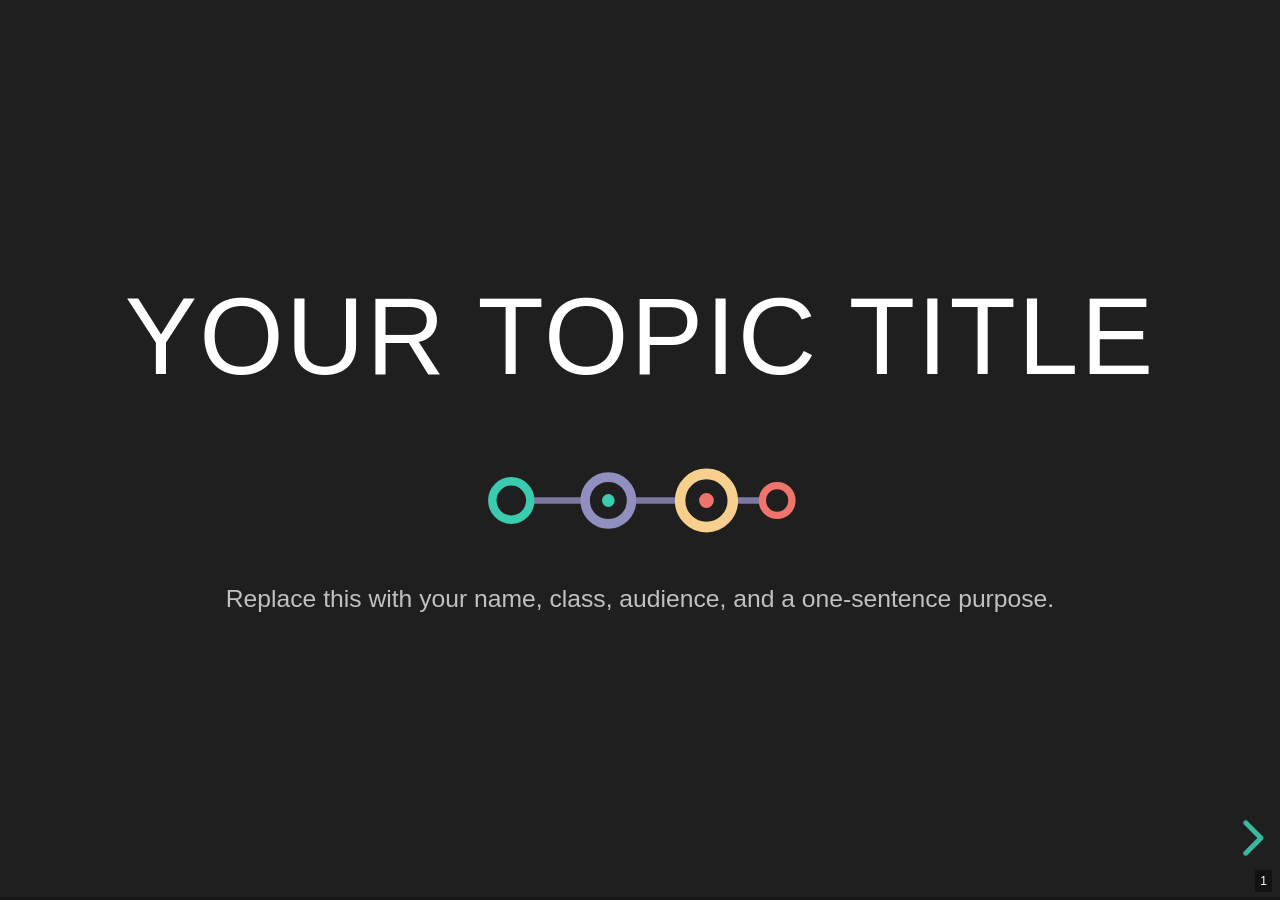
<file: index.html>
<!doctype html>
<html lang="en">
  <head>
    <meta charset="utf-8">
    <meta name="viewport" content="width=device-width, initial-scale=1.0, maximum-scale=1.0, user-scalable=no">
    <meta name="description" content="Student-created Reveal.js quiz slideshow project">
    <title>My Interactive Quiz Slideshow</title>

    <link rel="stylesheet" href="css/reset.css">
    <link rel="stylesheet" href="css/reveal.css">
    <link rel="stylesheet" href="css/student-customizations.css">
    <link rel="stylesheet" href="lib/css/monokai.css">

    <script>
      const printStyle = document.createElement("link");
      printStyle.rel = "stylesheet";
      printStyle.type = "text/css";
      printStyle.href = window.location.search.match(/print-pdf/gi)
        ? "css/print/pdf.css"
        : "css/print/paper.css";
      document.head.appendChild(printStyle);
    </script>
  </head>

  <body>
    <div class="reveal">
      <div class="slides">

        <!-- TITLE SLIDE: Replace the visible placeholder text. -->
        <section class="center">
          <h1>Your Topic Title</h1>
          <img class="project-mark" src="images/template-mark.svg" alt="Abstract connected circles">
          <p class="project-subtitle">Replace this with your name, class, audience, and a one-sentence purpose.</p>
        </section>

        <!--
          TEN BLANK CONTENT SLIDES
          Keep at least ten teaching/content slides. Add headings, text, images,
          diagrams, citations, and optional interactive components.
        -->
        <section>
          <!-- CONTENT SLIDE 1: This has example content. -->
            <h1>This is a header 1 text without formating</h1>
          <p>This is paragraph text without any formating</p>
          <ul>
            <li>This is a bullet point list</li>
            <li>The list can also be formated from this default</li>
          </ul>
        </section>

        <section>
          <!-- CONTENT SLIDE 2: This has example formted content. -->
        <h1 class="b">This is a header 1 text with color formating</h1>
          <p class="big">This is paragraph text with size formating</p>
          <ul>
            <li>This is a bullet point list</li>
            <li>The list can also be formated</li>
            <li>Even specific <span class="y">words</span></li>
          </ul>
        </section>

        <section>
          <!-- CONTENT SLIDE 3: This has an example of image insertion with a caption. -->
           <p>This has an example of image insertion with a caption.</p>
           <figure>
              <img class="img" src="images/capybara.png" alt="Capybara">
              <figcaption>Source: Rainforest Alliance</figcaption>
          </figure>
        </section>

        <section>
          <!-- CONTENT SLIDE 4: Add your HTML content inside this section. -->
           <h1>Slide 4</h1>
        </section>

        <section>
          <!-- CONTENT SLIDE 5: Add your HTML content inside this section. -->
           <h1>Slide 5</h1>
        </section>

        <section>
          <!-- CONTENT SLIDE 6: Add your HTML content inside this section. -->
           <h1>Slide 6</h1>
        </section>

        <section>
          <!-- CONTENT SLIDE 7: Add your HTML content inside this section. -->
           <h1>Slide 7</h1>
        </section>

        <section>
          <!-- CONTENT SLIDE 8: Add your HTML content inside this section. -->
           <h1>Slide 8</h1>
        </section>

        <section>
          <!-- CONTENT SLIDE 9: Add your HTML content inside this section. -->
           <h1>Slide 9</h1>
        </section>

        <section>
          <!-- CONTENT SLIDE 10: Add your HTML content inside this section. -->
           <h1>Slide 10</h1>
        </section>

        <!--
          QUIZ VERTICAL STACK
          The outer section creates one horizontal location.
          The inner sections become vertical question slides.
        -->
        <section id="quiz">
          <section
            class="quiz-question"
            data-question-number="1"
            data-correct-feedback="Correct! Replace this with an explanation of why the answer is correct."
            data-incorrect-feedback="Not quite. Replace this with a helpful hint or explanation."
          >
            <p class="quiz-progress" data-quiz-progress>Answered 0 of 10</p>
            <h2>Filler Question 1: Replace this question with one about your topic.</h2>

            <div class="answer-grid">
              <button class="answer-button" type="button" data-correct="true">A. Replace this answer</button>
              <button class="answer-button" type="button" data-correct="false">B. Replace this answer</button>
              <button class="answer-button" type="button" data-correct="false">C. Replace this answer</button>
              <button class="answer-button" type="button" data-correct="false">D. Replace this answer</button>
            </div>

            <p class="answer-feedback" aria-live="polite">Choose one answer.</p>
          </section>

          <section
            class="quiz-question"
            data-question-number="2"
            data-correct-feedback="Correct! Replace this with an explanation of why the answer is correct."
            data-incorrect-feedback="Not quite. Replace this with a helpful hint or explanation."
          >
            <p class="quiz-progress" data-quiz-progress>Answered 0 of 10</p>
            <h2>Filler Question 2: Replace this question with one about your topic.</h2>

            <div class="answer-grid">
              <button class="answer-button" type="button" data-correct="true">A. Replace this answer</button>
              <button class="answer-button" type="button" data-correct="false">B. Replace this answer</button>
              <button class="answer-button" type="button" data-correct="false">C. Replace this answer</button>
              <button class="answer-button" type="button" data-correct="false">D. Replace this answer</button>
            </div>

            <p class="answer-feedback" aria-live="polite">Choose one answer.</p>
          </section>

          <section
            class="quiz-question"
            data-question-number="3"
            data-correct-feedback="Correct! Replace this with an explanation of why the answer is correct."
            data-incorrect-feedback="Not quite. Replace this with a helpful hint or explanation."
          >
            <p class="quiz-progress" data-quiz-progress>Answered 0 of 10</p>
            <h2>Filler Question 3: Replace this question with one about your topic.</h2>

            <div class="answer-grid">
              <button class="answer-button" type="button" data-correct="true">A. Replace this answer</button>
              <button class="answer-button" type="button" data-correct="false">B. Replace this answer</button>
              <button class="answer-button" type="button" data-correct="false">C. Replace this answer</button>
              <button class="answer-button" type="button" data-correct="false">D. Replace this answer</button>
            </div>

            <p class="answer-feedback" aria-live="polite">Choose one answer.</p>
          </section>

          <section
            class="quiz-question"
            data-question-number="4"
            data-correct-feedback="Correct! Replace this with an explanation of why the answer is correct."
            data-incorrect-feedback="Not quite. Replace this with a helpful hint or explanation."
          >
            <p class="quiz-progress" data-quiz-progress>Answered 0 of 10</p>
            <h2>Filler Question 4: Replace this question with one about your topic.</h2>

            <div class="answer-grid">
              <button class="answer-button" type="button" data-correct="true">A. Replace this answer</button>
              <button class="answer-button" type="button" data-correct="false">B. Replace this answer</button>
              <button class="answer-button" type="button" data-correct="false">C. Replace this answer</button>
              <button class="answer-button" type="button" data-correct="false">D. Replace this answer</button>
            </div>

            <p class="answer-feedback" aria-live="polite">Choose one answer.</p>
          </section>

          <section
            class="quiz-question"
            data-question-number="5"
            data-correct-feedback="Correct! Replace this with an explanation of why the answer is correct."
            data-incorrect-feedback="Not quite. Replace this with a helpful hint or explanation."
          >
            <p class="quiz-progress" data-quiz-progress>Answered 0 of 10</p>
            <h2>Filler Question 5: Replace this question with one about your topic.</h2>

            <div class="answer-grid">
              <button class="answer-button" type="button" data-correct="true">A. Replace this answer</button>
              <button class="answer-button" type="button" data-correct="false">B. Replace this answer</button>
              <button class="answer-button" type="button" data-correct="false">C. Replace this answer</button>
              <button class="answer-button" type="button" data-correct="false">D. Replace this answer</button>
            </div>

            <p class="answer-feedback" aria-live="polite">Choose one answer.</p>
          </section>

          <section
            class="quiz-question"
            data-question-number="6"
            data-correct-feedback="Correct! Replace this with an explanation of why the answer is correct."
            data-incorrect-feedback="Not quite. Replace this with a helpful hint or explanation."
          >
            <p class="quiz-progress" data-quiz-progress>Answered 0 of 10</p>
            <h2>Filler Question 6: Replace this question with one about your topic.</h2>

            <div class="answer-grid">
              <button class="answer-button" type="button" data-correct="true">A. Replace this answer</button>
              <button class="answer-button" type="button" data-correct="false">B. Replace this answer</button>
              <button class="answer-button" type="button" data-correct="false">C. Replace this answer</button>
              <button class="answer-button" type="button" data-correct="false">D. Replace this answer</button>
            </div>

            <p class="answer-feedback" aria-live="polite">Choose one answer.</p>
          </section>

          <section
            class="quiz-question"
            data-question-number="7"
            data-correct-feedback="Correct! Replace this with an explanation of why the answer is correct."
            data-incorrect-feedback="Not quite. Replace this with a helpful hint or explanation."
          >
            <p class="quiz-progress" data-quiz-progress>Answered 0 of 10</p>
            <h2>Filler Question 7: Replace this question with one about your topic.</h2>

            <div class="answer-grid">
              <button class="answer-button" type="button" data-correct="true">A. Replace this answer</button>
              <button class="answer-button" type="button" data-correct="false">B. Replace this answer</button>
              <button class="answer-button" type="button" data-correct="false">C. Replace this answer</button>
              <button class="answer-button" type="button" data-correct="false">D. Replace this answer</button>
            </div>

            <p class="answer-feedback" aria-live="polite">Choose one answer.</p>
          </section>

          <section
            class="quiz-question"
            data-question-number="8"
            data-correct-feedback="Correct! Replace this with an explanation of why the answer is correct."
            data-incorrect-feedback="Not quite. Replace this with a helpful hint or explanation."
          >
            <p class="quiz-progress" data-quiz-progress>Answered 0 of 10</p>
            <h2>Filler Question 8: Replace this question with one about your topic.</h2>

            <div class="answer-grid">
              <button class="answer-button" type="button" data-correct="true">A. Replace this answer</button>
              <button class="answer-button" type="button" data-correct="false">B. Replace this answer</button>
              <button class="answer-button" type="button" data-correct="false">C. Replace this answer</button>
              <button class="answer-button" type="button" data-correct="false">D. Replace this answer</button>
            </div>

            <p class="answer-feedback" aria-live="polite">Choose one answer.</p>
          </section>

          <section
            class="quiz-question"
            data-question-number="9"
            data-correct-feedback="Correct! Replace this with an explanation of why the answer is correct."
            data-incorrect-feedback="Not quite. Replace this with a helpful hint or explanation."
          >
            <p class="quiz-progress" data-quiz-progress>Answered 0 of 10</p>
            <h2>Filler Question 9: Replace this question with one about your topic.</h2>

            <div class="answer-grid">
              <button class="answer-button" type="button" data-correct="true">A. Replace this answer</button>
              <button class="answer-button" type="button" data-correct="false">B. Replace this answer</button>
              <button class="answer-button" type="button" data-correct="false">C. Replace this answer</button>
              <button class="answer-button" type="button" data-correct="false">D. Replace this answer</button>
            </div>

            <p class="answer-feedback" aria-live="polite">Choose one answer.</p>
          </section>

          <section
            class="quiz-question"
            data-question-number="10"
            data-correct-feedback="Correct! Replace this with an explanation of why the answer is correct."
            data-incorrect-feedback="Not quite. Replace this with a helpful hint or explanation."
          >
            <p class="quiz-progress" data-quiz-progress>Answered 0 of 10</p>
            <h2>Filler Question 10: Replace this question with one about your topic.</h2>

            <div class="answer-grid">
              <button class="answer-button" type="button" data-correct="true">A. Replace this answer</button>
              <button class="answer-button" type="button" data-correct="false">B. Replace this answer</button>
              <button class="answer-button" type="button" data-correct="false">C. Replace this answer</button>
              <button class="answer-button" type="button" data-correct="false">D. Replace this answer</button>
            </div>

            <p class="answer-feedback" aria-live="polite">Choose one answer.</p>
          </section>

          <section class="center">
            <span class="tag">Quiz Results</span>
            <h2>Your Score</h2>
            <div class="quiz-results-number" id="quiz-score">0 / 10</div>
            <p id="quiz-message">Complete every question to finish the quiz.</p>
            <button class="quiz-reset-button" type="button">Reset Quiz</button>
          </section>
        </section>

      </div>
    </div>

    <script src="js/reveal.js"></script>
    <script>
      Reveal.initialize({
        progress: true,
        history: true,
        slideNumber: true,
        transition: "slide",
        dependencies: [
          { src: "plugin/markdown/marked.js" },
          { src: "plugin/markdown/markdown.js" },
          { src: "plugin/notes/notes.js", async: true },
          { src: "plugin/highlight/highlight.js", async: true }
        ]
      });
    </script>
    <script src="js/project.js"></script>
  </body>
</html>
</file>
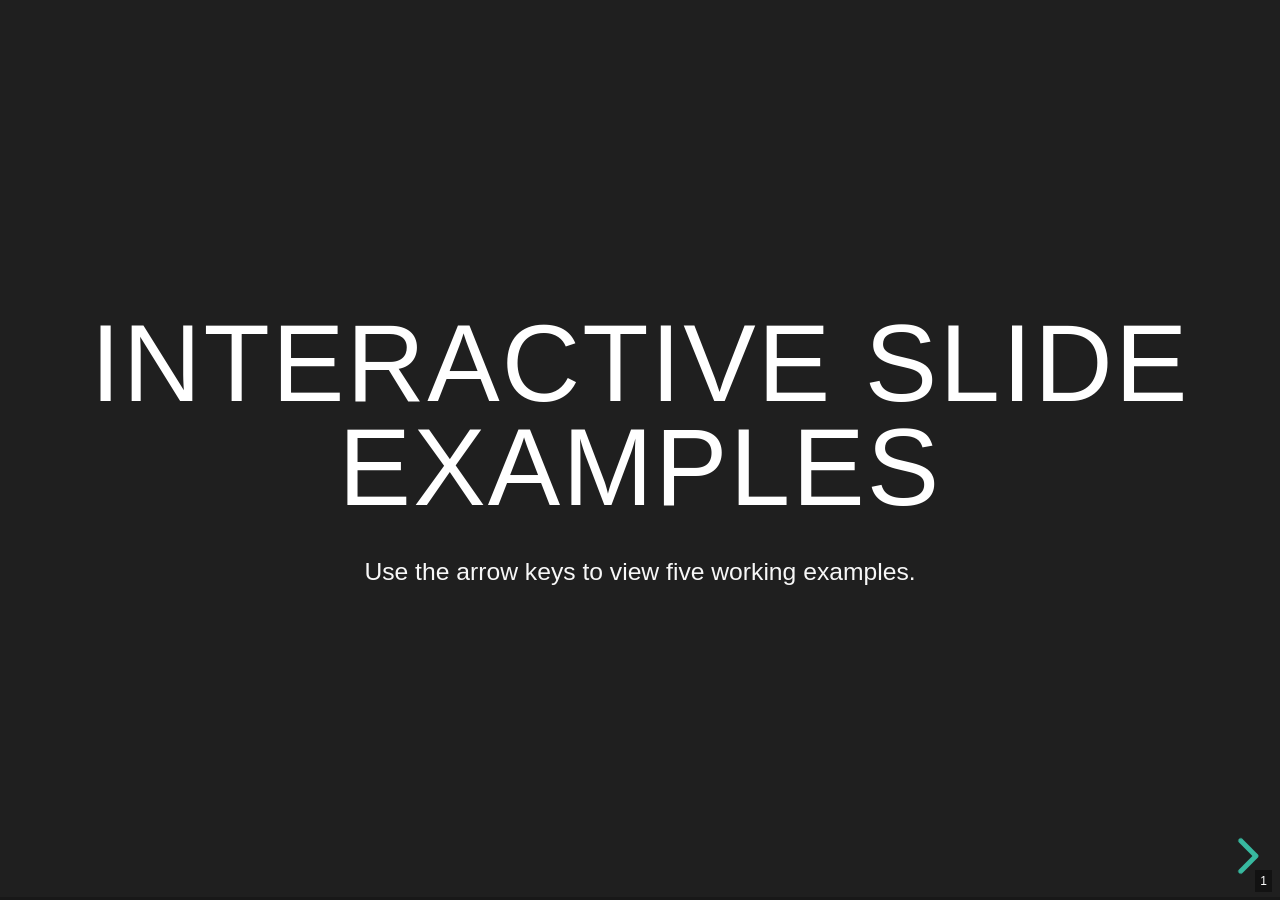
<file: interactive-examples.html>
<!doctype html>
<html lang="en">
  <head>
    <meta charset="utf-8">
    <meta name="viewport" content="width=device-width, initial-scale=1.0, maximum-scale=1.0, user-scalable=no">
    <title>Interactive Slide Examples</title>
    <link rel="stylesheet" href="css/reset.css">
    <link rel="stylesheet" href="css/reveal.css">
    <link rel="stylesheet" href="css/student-customizations.css">
  </head>
  <body>
    <div class="reveal">
      <div class="slides">
        <section class="center">
          <h1>Interactive Slide Examples</h1>
          <p>Use the arrow keys to view five working examples.</p>
        </section>

        <section>
          <h2>Interactive 1: Click-to-Reveal Cards</h2>
          <div class="reveal-grid">
            <article class="reveal-item">
              <h3>Term One</h3>
              <button class="interactive-button" type="button" data-reveal-target="example-reveal-1" aria-expanded="false">Reveal details</button>
              <p class="reveal-content" id="example-reveal-1">Replace this hidden content with a definition, clue, fact, image, or explanation.</p>
            </article>
            <article class="reveal-item">
              <h3>Term Two</h3>
              <button class="interactive-button" type="button" data-reveal-target="example-reveal-2" aria-expanded="false">Reveal details</button>
              <p class="reveal-content" id="example-reveal-2">Each button points to a unique content id.</p>
            </article>
            <article class="reveal-item">
              <h3>Term Three</h3>
              <button class="interactive-button" type="button" data-reveal-target="example-reveal-3" aria-expanded="false">Reveal details</button>
              <p class="reveal-content" id="example-reveal-3">Add or remove cards to fit your topic.</p>
            </article>
          </div>
        </section>

        <section>
          <h2>Interactive 2: Topic Tabs</h2>
          <div class="tab-set">
            <div class="tab-controls" role="tablist" aria-label="Example topic tabs">
              <button class="tab-button is-active" type="button" data-tab-target="example-tab-1" aria-selected="true">Overview</button>
              <button class="tab-button" type="button" data-tab-target="example-tab-2" aria-selected="false">Example</button>
              <button class="tab-button" type="button" data-tab-target="example-tab-3" aria-selected="false">Why It Matters</button>
            </div>
            <div class="tab-panel is-active" id="example-tab-1"><h3>Overview</h3><p>Put the first section of your content here.</p></div>
            <div class="tab-panel" id="example-tab-2"><h3>Example</h3><p>Put a concrete example, image, or case study here.</p></div>
            <div class="tab-panel" id="example-tab-3"><h3>Why It Matters</h3><p>Explain the importance or real-world connection here.</p></div>
          </div>
        </section>

        <section>
          <h2>Interactive 3: Step-Through Sequence</h2>
          <div class="stepper">
            <div class="stepper-panel is-active"><h3>Step 1</h3><p>Explain the beginning of a process.</p></div>
            <div class="stepper-panel"><h3>Step 2</h3><p>Explain what happens next.</p></div>
            <div class="stepper-panel"><h3>Step 3</h3><p>Explain the final step or result.</p></div>
            <div class="stepper-controls">
              <button class="stepper-button" type="button" data-stepper-previous>Previous</button>
              <span class="stepper-status" aria-live="polite">Step 1 of 3</span>
              <button class="stepper-button" type="button" data-stepper-next>Next</button>
            </div>
          </div>
        </section>


        <section>
          <h2>Interactive 4: Sort Between Two Categories</h2>
          <p class="interactive-instructions">Click an item and then click a category, or drag each item.</p>
          <div class="category-sort" data-category-sort>
            <div class="sort-bank" data-sort-bank aria-label="Items waiting to be sorted">
              <button class="interactive-button sort-item" type="button" draggable="true" data-correct-category="living">Oak tree</button>
              <button class="interactive-button sort-item" type="button" draggable="true" data-correct-category="nonliving">Rock</button>
              <button class="interactive-button sort-item" type="button" draggable="true" data-correct-category="living">Mushroom</button>
              <button class="interactive-button sort-item" type="button" draggable="true" data-correct-category="nonliving">Water</button>
              <button class="interactive-button sort-item" type="button" draggable="true" data-correct-category="living">Capybara</button>
              <button class="interactive-button sort-item" type="button" draggable="true" data-correct-category="nonliving">Sunlight</button>
            </div>
            <div class="sort-category-grid">
              <article class="sort-category" data-sort-category="living" tabindex="0" role="button" aria-label="Move selected item to Living">
                <h3>Living</h3>
                <div class="sort-drop-zone" data-category-drop="living"></div>
              </article>
              <article class="sort-category" data-sort-category="nonliving" tabindex="0" role="button" aria-label="Move selected item to Nonliving">
                <h3>Nonliving</h3>
                <div class="sort-drop-zone" data-category-drop="nonliving"></div>
              </article>
            </div>
            <div class="interactive-controls">
              <button class="interactive-button" type="button" data-sort-check>Check Sorting</button>
              <button class="interactive-button" type="button" data-sort-reset>Reset</button>
              <p class="interactive-status" data-sort-status aria-live="polite">Sort every item, then check your work.</p>
            </div>
          </div>
        </section>


        <section>
          <h2>Interactive 5: Put Steps in Order</h2>
          <p class="interactive-instructions">Arrange the steps for publishing a simple webpage.</p>
          <div class="sequence-sort" data-sequence-sort>
            <ol class="order-list" data-order-list>
              <li class="order-item" draggable="true" data-order="3">
                <span class="order-handle" aria-hidden="true">↕</span><span class="order-text">Test the page in a browser.</span>
                <span class="order-move-controls"><button class="interactive-button order-move-button" type="button" data-move-up aria-label="Move this item up">↑</button><button class="interactive-button order-move-button" type="button" data-move-down aria-label="Move this item down">↓</button></span>
              </li>
              <li class="order-item" draggable="true" data-order="1">
                <span class="order-handle" aria-hidden="true">↕</span><span class="order-text">Plan the page content and structure.</span>
                <span class="order-move-controls"><button class="interactive-button order-move-button" type="button" data-move-up aria-label="Move this item up">↑</button><button class="interactive-button order-move-button" type="button" data-move-down aria-label="Move this item down">↓</button></span>
              </li>
              <li class="order-item" draggable="true" data-order="4">
                <span class="order-handle" aria-hidden="true">↕</span><span class="order-text">Publish or upload the finished files.</span>
                <span class="order-move-controls"><button class="interactive-button order-move-button" type="button" data-move-up aria-label="Move this item up">↑</button><button class="interactive-button order-move-button" type="button" data-move-down aria-label="Move this item down">↓</button></span>
              </li>
              <li class="order-item" draggable="true" data-order="2">
                <span class="order-handle" aria-hidden="true">↕</span><span class="order-text">Write and style the HTML and CSS.</span>
                <span class="order-move-controls"><button class="interactive-button order-move-button" type="button" data-move-up aria-label="Move this item up">↑</button><button class="interactive-button order-move-button" type="button" data-move-down aria-label="Move this item down">↓</button></span>
              </li>
            </ol>
            <div class="interactive-controls">
              <button class="interactive-button" type="button" data-order-check>Check Order</button>
              <button class="interactive-button" type="button" data-order-reset>Reset</button>
              <p class="interactive-status" data-order-status aria-live="polite">Arrange every item, then check your work.</p>
            </div>
          </div>
        </section>
      </div>
    </div>
    <script src="js/reveal.js"></script>
    <script>
      Reveal.initialize({ progress: true, history: true, slideNumber: true, transition: "slide" });
    </script>
    <script src="js/project.js"></script>
  </body>
</html>
</file>
<file: css/student-customizations.css>
/*
======================================================================
STUDENT CUSTOMIZATIONS
All editable slideshow styling is in this one file.

Default values below use a Bio::Neos-inspired style. Students can change
these variables first before editing individual component rules.
======================================================================
*/

:root {
  /* Main Bio::Neos-style colors */
  --student-background: #1f1f1f;
  --student-text: #f7f7f7;
  --student-primary: #3bcbaf;    /* teal */
  --student-secondary: #918fbf;  /* purple */
  --student-highlight: #f9cf8d;  /* yellow */
  --student-warning: #ee746c;    /* red/coral */

  /* Panel and line colors */
  --student-panel: rgba(255, 255, 255, 0.065);
  --student-line: rgba(255, 255, 255, 0.18);
  --student-muted: rgba(255, 255, 255, 0.72);

  /* Fonts: replace the first font name to change the look. */
  --student-heading-font: "Pathway Gothic One", "League Gothic", Impact, sans-serif;
  --student-body-font: "Source Sans Pro", Helvetica, Arial, sans-serif;

  /* Major size controls */
  --student-title-size: 5.5em;
  --student-heading-size: 3em;
  --student-subheading-size: 2em;
  --student-body-size: 1.25em;

  /* Card and button shapes */
  --student-corner-radius: 0.35em;
  --student-card-border-width: 5px;
}

/*
======================================================================
BIO::NEOS THEME VARIABLES
The rest of the template uses these names. Change the student variables
above and the whole theme updates.
======================================================================
*/

:root {
  --bioneos-teal: var(--student-primary);
  --bioneos-purple: var(--student-secondary);
  --bioneos-yellow: var(--student-highlight);
  --bioneos-red: var(--student-warning);
  --bioneos-dark: var(--student-background);
  --bioneos-panel: var(--student-panel);
  --bioneos-line: var(--student-line);
  --bioneos-muted: var(--student-muted);
}

/*
======================================================================
BASE SLIDE THEME
These are the Bio::Neos-inspired defaults for headings, text, cards,
callouts, grids, links, and common slide helpers.
======================================================================
*/

html, body { background: var(--student-background); }
.reveal { font-family: var(--student-body-font); color: var(--student-text); }
.reveal .slides { text-align: left; }
.reveal .slides section { box-sizing: border-box; }
.reveal h1, .reveal h2, .reveal h3, .reveal h4 {
  font-family: var(--student-heading-font);
  font-weight: 200;
  text-transform: uppercase;
  letter-spacing: 0.02em;
  line-height: 0.95;
  color: #fff;
  margin-bottom: 0.35em;
}
.reveal h1 { font-size: var(--student-title-size); }
.reveal h2 { font-size: var(--student-heading-size); }
.reveal h3 { font-size: var(--student-subheading-size); color: var(--bioneos-muted); }
.reveal p, .reveal li { font-size: var(--student-body-size); line-height: 1.25; }
.reveal strong { color: #fff; }
.reveal small { color: var(--bioneos-muted); }
.reveal a { color: var(--bioneos-teal); text-decoration: none; }
.reveal a:hover { color: var(--bioneos-yellow); text-decoration: underline; }
.reveal code { color: var(--bioneos-yellow); background: rgba(0,0,0,0.35); padding: 0.05em 0.2em; border-radius: 0.2em; }
.reveal pre { box-shadow: none; width: 100%; margin: 0.5em 0; }
.reveal pre code { padding: 1em; border-radius: 0.45em; max-height: none; }

.b { color: var(--bioneos-teal) !important; }
.p { color: var(--bioneos-purple) !important; }
.y { color: var(--bioneos-yellow) !important; }
.r { color: var(--bioneos-red) !important; }
.dark { color: #3d4860 !important; }
.bg { color: #2f2f2f !important; }
.center { text-align: center !important; }
.big { font-size: 1.25em; font-weight: 700; text-transform: uppercase; }
.huge { font-size: 3em; }
.introHeader { font-size: 1.15em; color: var(--bioneos-muted); }
.logo { height: 100px; float: right; margin-top: 0.4em; }
.bg-fade {
  color: rgba(255,255,255,0.04);
  position: absolute;
  z-index: -1;
  font-size: 9em;
  right: -0.1em;
  bottom: -0.2em;
}

.tag {
  display: inline-block;
  border: 1px solid var(--bioneos-line);
  border-left: 6px solid var(--bioneos-teal);
  padding: 0.25em 0.55em;
  border-radius: 999px;
  font-size: 0.42em;
  color: var(--bioneos-muted);
  text-transform: uppercase;
  letter-spacing: 0.08em;
  margin-bottom: 1em;
}
.callout {
  border-left: 8px solid var(--bioneos-purple);
  background: var(--bioneos-panel);
  padding: 0.7em 0.9em;
  margin: 0.6em 0 0.8em;
}
.grid {
  display: grid;
  grid-template-columns: repeat(2, minmax(0, 1fr));
  gap: 0.55em;
  margin-top: 0.5em;
}
.grid.three { grid-template-columns: repeat(3, minmax(0, 1fr)); }
.card {
  background: var(--bioneos-panel);
  border: 1px solid var(--bioneos-line);
  border-top: var(--student-card-border-width) solid var(--bioneos-teal);
  border-radius: var(--student-corner-radius);
  padding: 0.62em 0.72em;
  min-height: 4.2em;
}
.card h3, .card h4 { margin: 0 0 1em; color: #fff; }
.card p, .card li { color: var(--bioneos-muted); font-size: 1em; }
.card.red { border-top-color: var(--bioneos-red); }
.card.yellow { border-top-color: var(--bioneos-yellow); }
.card.purple { border-top-color: var(--bioneos-purple); }
.card.teal { border-top-color: var(--bioneos-teal); }
.task-link {
  display: inline-block;
  margin: 0.28em 0.28em 0.28em 0;
  padding: 0.48em 0.7em;
  border: 2px solid currentColor;
  border-radius: 999px;
  font-size: 1em;
  font-weight: 700;
  text-transform: uppercase;
  letter-spacing: 0.04em;
  background: rgba(0,0,0,0.15);
}
.task-link:after { content: " ↗"; font-weight: 900; }
.checklist { list-style: none; margin-left: 0; }
.checklist li { margin: 0.3em 0; padding-left: 1.4em; position: relative; }
.checklist li:before { content: "□"; color: var(--bioneos-teal); position: absolute; left: 0; }
.roadmap { counter-reset: step; list-style: none; margin-left: 0; }
.roadmap li {
  counter-increment: step;
  margin: 0.38em 0;
  padding-left: 2.2em;
  position: relative;
}
.roadmap li:before {
  content: counter(step);
  position: absolute;
  left: 0;
  top: 0.05em;
  width: 1.45em;
  height: 1.45em;
  border-radius: 50%;
  background: var(--bioneos-teal);
  color: #111;
  text-align: center;
  font-weight: 900;
  line-height: 1.45em;
}
.verify { border-left: 8px solid var(--bioneos-yellow); }
.warning { border-left: 8px solid var(--bioneos-red); }
.one-col {
  display: grid;
  grid-template-columns: 3fr;
  align-items: start;
}
.two-col {
  display: grid;
  grid-template-columns: 1.15fr 0.85fr;
  gap: 0.8em;
  align-items: start;
}
.kbd {
  display: inline-block;
  border: 1px solid var(--bioneos-line);
  border-bottom-width: 3px;
  border-radius: 0.25em;
  padding: 0.06em 0.35em;
  font-size: 0.8em;
  color: #fff;
  background: rgba(255,255,255,0.08);
}
.footer-note {
  position: absolute;
  bottom: 0.6em;
  left: 0;
  right: 0;
  font-size: 0.36em;
  color: rgba(255,255,255,0.45);
}

@media (max-width: 900px) {
  .grid, .grid.three, .two-col { grid-template-columns: 1fr; }
  .reveal h1 { font-size: 2.5em; }
}

.reveal .controls {
  color: var(--bioneos-teal);
}

#overview-slide li {
  font-size: 2em;
  margin-bottom: 0.3em;
}

.img {
height: 500px; 
width: auto
}

/*
======================================================================
PROJECT COMPONENTS
These styles support the quiz and the optional interactive slide snippets.
======================================================================
*/

.reveal .project-mark {
  display: block;
  width: 260px;
  max-height: 120px;
  margin: 0.5em auto;
}

.reveal .project-subtitle {
  max-width: 960px;
  margin-inline: auto;
  color: var(--bioneos-muted);
}

/* Quiz */
.reveal .quiz-question h2 {
  margin-bottom: 0.45em;
}

.reveal .answer-grid {
  display: grid;
  grid-template-columns: repeat(2, minmax(0, 1fr));
  gap: 0.45em;
  margin-top: 0.55em;
}

.reveal .answer-button,
.reveal .interactive-button,
.reveal .tab-button,
.reveal .stepper-button,
.reveal .quiz-reset-button {
  appearance: none;
  border: 2px solid var(--bioneos-line);
  border-left: 7px solid var(--student-primary);
  border-radius: var(--student-corner-radius);
  padding: 0.65em 0.8em;
  background: rgba(255, 255, 255, 0.065);
  color: var(--student-text);
  font: inherit;
  font-size: 0.7em;
  font-weight: 700;
  text-align: left;
  cursor: pointer;
  transition: transform 120ms ease, background 120ms ease, border-color 120ms ease;
}

.reveal .answer-button:hover,
.reveal .answer-button:focus-visible,
.reveal .interactive-button:hover,
.reveal .interactive-button:focus-visible,
.reveal .tab-button:hover,
.reveal .tab-button:focus-visible,
.reveal .stepper-button:hover,
.reveal .stepper-button:focus-visible,
.reveal .quiz-reset-button:hover,
.reveal .quiz-reset-button:focus-visible {
  transform: translateY(-2px);
  background: rgba(59, 203, 175, 0.14);
  border-color: var(--student-primary);
  outline: none;
}

.reveal .answer-button[disabled] {
  cursor: default;
  transform: none;
  opacity: 0.72;
}

.reveal .answer-button.correct-answer {
  border-color: var(--student-primary);
  background: rgba(59, 203, 175, 0.22);
}

.reveal .answer-button.incorrect-answer {
  border-color: var(--student-warning);
  background: rgba(238, 116, 108, 0.2);
}

.reveal .answer-feedback {
  min-height: 1.7em;
  margin-top: 0.5em;
  padding: 0.4em 0.6em;
  border-left: 7px solid transparent;
  font-size: 0.72em;
  color: var(--bioneos-muted);
}

.reveal .answer-feedback.correct-feedback {
  border-left-color: var(--student-primary);
}

.reveal .answer-feedback.incorrect-feedback {
  border-left-color: var(--student-warning);
}

.reveal .quiz-progress {
  font-size: 0.6em;
  color: var(--bioneos-muted);
  text-transform: uppercase;
  letter-spacing: 0.08em;
}

.reveal .quiz-results-number {
  font-size: 3.5em;
  line-height: 1;
  color: var(--student-highlight);
  font-weight: 900;
}

.reveal .quiz-reset-button {
  display: inline-block;
  margin-top: 0.5em;
  text-align: center;
}

/* Interactive 1: click-to-reveal */
.reveal .reveal-grid {
  display: grid;
  grid-template-columns: repeat(3, minmax(0, 1fr));
  gap: 0.45em;
}

.reveal .reveal-item {
  background: var(--bioneos-panel);
  border: 1px solid var(--bioneos-line);
  border-top: 5px solid var(--student-primary);
  border-radius: var(--student-corner-radius);
  padding: 0.55em;
}

.reveal .reveal-content {
  display: none;
  margin-top: 0.45em;
  color: var(--bioneos-muted);
  font-size: 0.75em;
}

.reveal .reveal-content.is-visible {
  display: block;
}

/* Interactive 2: tabs */
.reveal .tab-controls {
  display: flex;
  flex-wrap: wrap;
  gap: 0.3em;
  margin-bottom: 0.5em;
}

.reveal .tab-button {
  flex: 1 1 170px;
  text-align: center;
}

.reveal .tab-button.is-active {
  background: var(--student-primary);
  color: #111;
}

.reveal .tab-panel {
  display: none;
  min-height: 5em;
  padding: 0.7em;
  background: var(--bioneos-panel);
  border: 1px solid var(--bioneos-line);
  border-left: 8px solid var(--student-secondary);
}

.reveal .tab-panel.is-active {
  display: block;
}

/* Interactive 3: step-through sequence */
.reveal .stepper-panel {
  display: none;
  min-height: 5em;
  padding: 0.75em;
  background: var(--bioneos-panel);
  border: 1px solid var(--bioneos-line);
  border-top: 6px solid var(--student-highlight);
  border-radius: var(--student-corner-radius);
}

.reveal .stepper-panel.is-active {
  display: block;
}

.reveal .stepper-controls {
  display: flex;
  justify-content: space-between;
  gap: 0.5em;
  margin-top: 0.5em;
}

.reveal .stepper-status {
  align-self: center;
  color: var(--bioneos-muted);
  font-size: 0.65em;
}

.reveal .stepper-button {
  text-align: center;
}

/* Small-screen adjustments */
@media (max-width: 900px) {
  .reveal .answer-grid,
  .reveal .reveal-grid {
    grid-template-columns: 1fr;
  }

  .reveal .tab-controls {
    display: grid;
    grid-template-columns: 1fr;
  }
}

/* INTERACTIVE 4: SORT BETWEEN TWO CATEGORIES */
.reveal .interactive-instructions {
  margin-bottom: 0.35em;
  color: var(--bioneos-muted);
  font-size: 0.78em;
}

.reveal .sort-bank {
  display: flex;
  flex-wrap: wrap;
  gap: 0.3em;
  min-height: 2.6em;
  margin-bottom: 0.45em;
  padding: 0.4em;
  background: rgba(255, 255, 255, 0.035);
  border: 2px dashed var(--bioneos-line);
  border-radius: var(--student-corner-radius);
}

.reveal .sort-item {
  flex: 1 1 200px;
  text-align: center;
  cursor: grab;
}

.reveal .sort-item:active {
  cursor: grabbing;
}

.reveal .sort-item.is-selected {
  background: rgba(249, 207, 141, 0.22);
  border-color: var(--student-highlight);
  outline: 3px solid var(--student-highlight);
  outline-offset: 2px;
}

.reveal .sort-item.is-correct {
  border-color: var(--student-primary);
  background: rgba(59, 203, 175, 0.22);
}

.reveal .sort-item.is-incorrect {
  border-color: var(--student-warning);
  background: rgba(238, 116, 108, 0.2);
}

.reveal .sort-category-grid {
  display: grid;
  grid-template-columns: repeat(2, minmax(0, 1fr));
  gap: 0.45em;
}

.reveal .sort-category {
  min-height: 5.6em;
  padding: 0.45em;
  background: var(--bioneos-panel);
  border: 2px solid var(--bioneos-line);
  border-top: 6px solid var(--student-secondary);
  border-radius: var(--student-corner-radius);
  cursor: pointer;
}

.reveal .sort-category:hover,
.reveal .sort-category:focus-visible,
.reveal .sort-category.is-drop-target {
  border-color: var(--student-primary);
  background: rgba(59, 203, 175, 0.08);
  outline: none;
}

.reveal .sort-category h3 {
  margin-bottom: 0.25em;
}

.reveal .sort-drop-zone {
  display: flex;
  flex-wrap: wrap;
  align-content: flex-start;
  gap: 0.25em;
  min-height: 3.1em;
}

.reveal .sort-drop-zone .sort-item {
  flex: 1 1 160px;
}

/* INTERACTIVE 5: PUT ITEMS IN ORDER */
.reveal .order-list {
  display: grid;
  gap: 0.28em;
  margin: 0;
  padding: 0;
  list-style: none;
}

.reveal .order-item {
  display: grid;
  grid-template-columns: auto 1fr auto;
  gap: 0.35em;
  align-items: center;
  margin: 0;
  padding: 0.38em 0.45em;
  background: var(--bioneos-panel);
  border: 2px solid var(--bioneos-line);
  border-left: 7px solid var(--student-highlight);
  border-radius: var(--student-corner-radius);
  cursor: grab;
}

.reveal .order-item:active,
.reveal .order-item.is-dragging {
  cursor: grabbing;
}

.reveal .order-item.is-dragging {
  opacity: 0.42;
}

.reveal .order-item.is-correct {
  border-color: var(--student-primary);
  background: rgba(59, 203, 175, 0.18);
}

.reveal .order-item.is-incorrect {
  border-color: var(--student-warning);
  background: rgba(238, 116, 108, 0.14);
}

.reveal .order-handle {
  color: var(--student-highlight);
  font-size: 1.15em;
  font-weight: 900;
}

.reveal .order-text {
  font-size: 0.78em;
  font-weight: 700;
  text-align: left;
}

.reveal .order-move-controls {
  display: flex;
  gap: 0.18em;
}

.reveal .order-move-button {
  min-width: 2.4em;
  padding: 0.25em 0.42em;
  border-left-width: 2px;
  text-align: center;
}

.reveal .interactive-controls {
  display: flex;
  flex-wrap: wrap;
  align-items: center;
  gap: 0.3em;
  margin-top: 0.45em;
}

.reveal .interactive-status {
  flex: 1 1 300px;
  margin: 0;
  padding: 0.35em 0.5em;
  color: var(--bioneos-muted);
  font-size: 0.68em;
  text-align: left;
  border-left: 6px solid var(--bioneos-line);
}

.reveal .interactive-status.is-success {
  color: var(--student-text);
  border-left-color: var(--student-primary);
}

.reveal .interactive-status.is-warning {
  color: var(--student-text);
  border-left-color: var(--student-warning);
}

@media (max-width: 900px) {
  .reveal .sort-category-grid {
    grid-template-columns: 1fr;
  }

  .reveal .order-item {
    grid-template-columns: auto 1fr;
  }

  .reveal .order-move-controls {
    grid-column: 1 / -1;
    justify-content: flex-end;
  }
}
</file>
<file: lib/css/monokai.css>
/*
Monokai style - ported by Luigi Maselli - http://grigio.org
*/

.hljs {
  display: block;
  overflow-x: auto;
  padding: 0.5em;
  background: #272822;
  color: #ddd;
}

.hljs-tag,
.hljs-keyword,
.hljs-selector-tag,
.hljs-literal,
.hljs-strong,
.hljs-name {
  color: #f92672;
}

.hljs-code {
  color: #66d9ef;
}

.hljs-class .hljs-title {
  color: white;
}

.hljs-attribute,
.hljs-symbol,
.hljs-regexp,
.hljs-link {
  color: #bf79db;
}

.hljs-string,
.hljs-bullet,
.hljs-subst,
.hljs-title,
.hljs-section,
.hljs-emphasis,
.hljs-type,
.hljs-built_in,
.hljs-builtin-name,
.hljs-selector-attr,
.hljs-selector-pseudo,
.hljs-addition,
.hljs-variable,
.hljs-template-tag,
.hljs-template-variable {
  color: #a6e22e;
}

.hljs-comment,
.hljs-quote,
.hljs-deletion,
.hljs-meta {
  color: #75715e;
}

.hljs-keyword,
.hljs-selector-tag,
.hljs-literal,
.hljs-doctag,
.hljs-title,
.hljs-section,
.hljs-type,
.hljs-selector-id {
  font-weight: bold;
}
</file>
